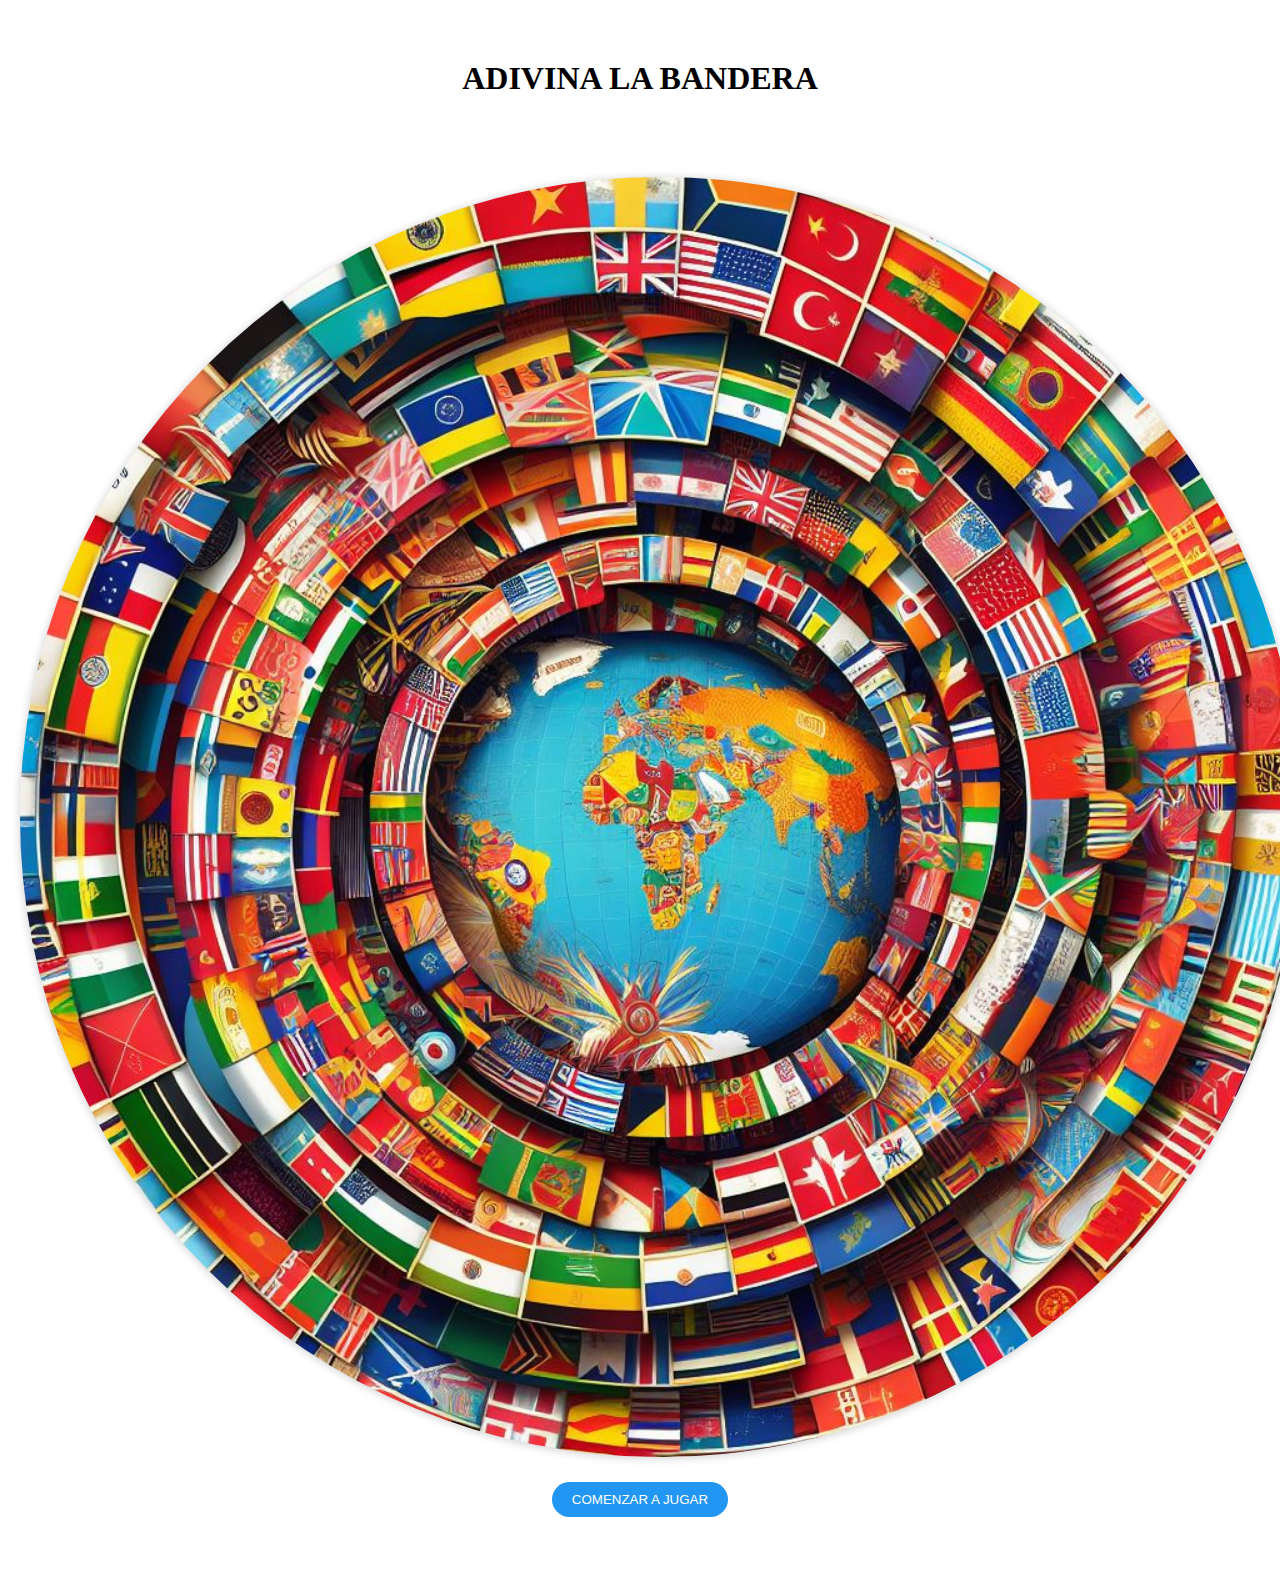
<file: bandera.html>
<!DOCTYPE html>
<html lang="en">
<head>
    <meta charset="UTF-8">
    <meta name="viewport" content="width=device-width, initial-scale=1.0">
    <title>Document</title>
    <link rel="stylesheet" href="bandera.css">
</head>
<body>

    <h1>ADIVINA LA BANDERA</h1>

    <!-- Pantalla inicial -->
    <div id="pantalla-inicial">
        <img   class="card" src="img/bandera.jpeg" alt="">
        <button class="btn" onclick="comenzarJuego()">COMENZAR A JUGAR</button>
    </div>

    <!-- Pantalla juego -->
    <div class="pantalla-juego" id="pantalla-juego">
        <img src="img/ad.svg" alt="" id="imgBandera">
        <div class="opciones">
            <div class="opcion" id="op0" onclick="comprobarRespuesta(0)">
                <div class="letra" id="l0">A</div>
                <div class="nombre" id="n0">OPCION A</div>
            </div>
            <div class="opcion" id="op1" onclick="comprobarRespuesta(1)">
                <div class="letra" id="l1">B</div>
                <div class="nombre" id="n1">OPCION B</div>
            </div>
            <div class="opcion" id="op2" onclick="comprobarRespuesta(2)">
                <div class="letra" id="l2">C</div>
                <div class="nombre" id="n2">OPCION C</div>
            </div>
        </div>
    </div>
    <!-- Pantalla final -->
    <div id="pantalla-final">
        <h2>CORRECTAS: <span id="numCorrectas">3</span></h2>
        <h2>INCORRECTAS: <span id="numIncorrectas">2</span></h2>
        <button class="btn" onclick="volverAlInicio()">VOLVER AL INICIO</button>
    </div>





</body>

<script src="script.js"></script>
</html>
</file>
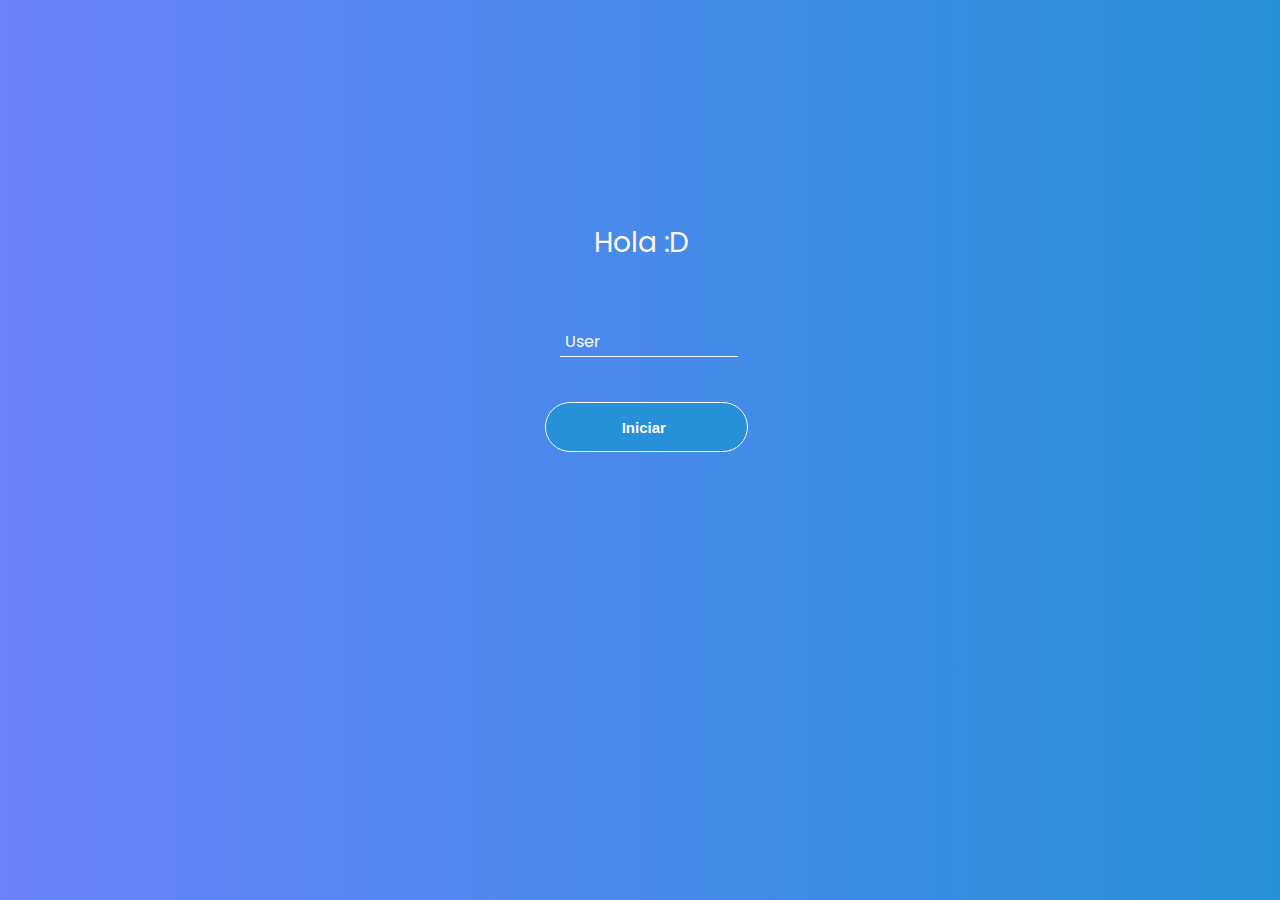
<file: login.html>
<!DOCTYPE html>
<html lang="es">
<head>
    <meta charset="UTF-8">
    <meta name="viewport" content="width=device-width, initial-scale=1.0">
    <meta http-equiv="X-UA-Compatible" content="ie=edge">
    <title>Ticfes</title>
    <link rel="stylesheet" href="login/registro.css">
    <link href="https://fonts.googleapis.com/css?family=Poppins:400,800,900" rel="stylesheet">
    <link rel="icon" type="image/png" href="temas/assets/img/icon.ico">
    <script src="js/login.js"></script>
</head>
<body>
    <form action="php/registro_usuario_be.php"   method="POST">
        <div class="form">
            <p class="titulo">Hola :D</p>
            <div class="grupo">
                <input type="text" name="nombre_completo" id="user" required><span class="barra"></span>
                <label>User</label>
            </div>

            <div  class="input">
                <link rel="stylesheet" href="index.html">
                <input  type="submit"  value="Iniciar">
            </div>

        </div>
    </form>
</body>
</html>
</file>
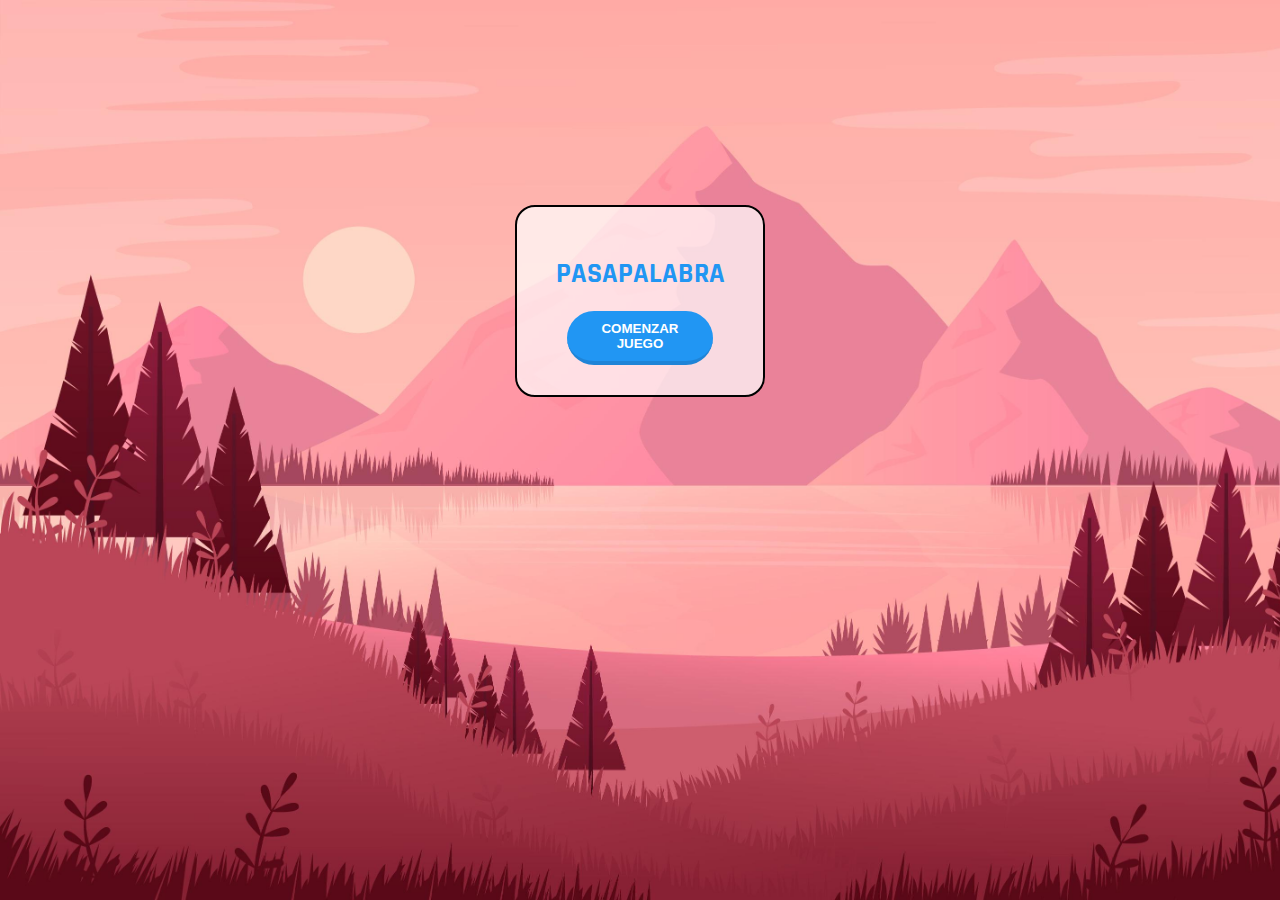
<file: pasa.html>
<!DOCTYPE html>
<html lang="en">
<head>
    <meta charset="UTF-8">
    <meta name="viewport" content="width=device-width, initial-scale=1.0">
    <title>Document</title>
    <head>
        <meta charset="UTF-8">
        <meta http-equiv="X-UA-Compatible" content="IE=edge">
        <meta name="viewport" content="width=device-width, initial-scale=1.0">
        <title>Document</title>
        <link rel="stylesheet" href="pasa-palabras.css">
    </head>
    <body>
        <br>
        <br>
        <br>
        <br>
        <br>
        <br>
        <br>

        <section id="pantalla-inicial">
            <h1>PASAPALABRA</h1>
            <button id="comenzar">COMENZAR JUEGO</button>
        </section>
        <section id="pantalla-juego">
            <div class="container">
                <span id="tiempo">60</span>
            </div>
        
            <div class="contendor-pregunta">
                <span id="letra-pregunta">Z</span>
                <h2 id="pregunta">Pregunta...</h2>
                <input type="text" id="respuesta">
                <div class="botones">
                    <button id="responder">Responder</button>
                    <button id="pasar">Pasa Palabra</button>
                </div>
            </div>
        </section>
        <section id="pantalla-final">
            <h1>Resumen</h1>
            <h3>Acertadas</h3>
            <span id="acertadas">
                10
            </span>
            <h3 id="score">40% de acierto</h3>
            <button id="recomenzar">Jugar de Nuevo</button>
        </section>
    
          
        <script src="pasa-palabras.js"></script>
    </body>
</html>
</file>
<file: bandera.css>
body{
    background-size: cover;
    background-attachment: fixed;
    margin: 0;
}
h1{
    width: fit-content;
    background-color: #fff;
    margin: 40px auto;
    border-radius: 60px;
    
    padding: 20px 30px;
    text-align: center;
}
footer{
    position: absolute;
    bottom: 0;
    left: 0;
    width: 100%;
    background-color: #000;
    color: #000;
    font-size: 12px;
    color: #fff;
    padding: 10px;
    text-align: center;
}

/* PANTALLA INICIO */
#pantalla-inicial{
    display: block;
    text-align: center;
    font-size: 30px;
}
#pantalla-inicial{
    margin: 60px 0;
}
.btn{
    border: none;
    background: #2196f3;
    color: #fff;
    padding: 10px 20px;
    border-radius: 50px;
    cursor: pointer;
    transition: .5s;
}
.btn:hover{
    transform: scale(1.1);
}


.card{

    width: 100%;
	display: flex;
	margin: 50%;
	width: 100%;
	margin: 20px;
	border-radius: 50%;
	overflow: hidden;
	background:#fff;
	box-shadow: 0px 1px 10px rgba(0,0,0,0.2);
	transition: all 400ms ease-out;
	cursor: default;
}
.card:hover{
	box-shadow: 5px 5px 20px rgba(0,0,0,0.4);
	transform: translateY(-3%);
}
































/* PANTALLA juego */
#pantalla-juego{
    display: none;
}
.pantalla-juego{
    max-width: 800px;
    margin: 50px auto;
    text-align: center;
}
.pantalla-juego img{
    max-width: 400px;
    width: 100%;
}
.opciones{
    max-width: 400px;
    margin: auto;
}
.opcion{
    display: flex;
    position: relative;
    align-items: center;
    max-width: 400px;
    margin: 30px auto;
    cursor: pointer;
}
.opcion .letra{
    background-color: #2196f3;
    width: 50px;
    height: 50px;
    font-size: 30px;
    font-weight: bold;
    color: #fff;
    text-align: center;
    border-radius: 50%;
    line-height: 35px;
    border: 5px solid #fff;
    position: relative;
}
.opcion .nombre{
    background: #fff;
    width: 100%;
    font-size: 25px;
    position: absolute;
    margin-left: 30px;
    z-index: -2;
    border-radius: 0 20px 20px 0;
    padding: 7px 0 7px 30px;
}
/* clases que se aplicará cuando haya acertada la opcion  */
.opcion .nombreAcertada{
    background-color: chartreuse;
    color: #fff;
}
.opcion .letraAcertada{
    background-color: chartreuse;
    color: #fff ;
}
/* clases que se aplicaran cuando se equivoque en la opcion elegida */
.opcion .nombreNoAcertada{
    background-color: rgb(207, 33, 33);
    color: #fff;
}
.opcion .letraNoAcertada{
    background-color: rgb(207, 33, 33);
    color: #fff;
}




/* PANTALLA final */
#pantalla-final{
    display: none;
    text-align: center;
}
#pantalla-final #numCorrectas{
    background-color: chartreuse;
    display: inline-block;
    width: 50px;
    height: 50px;
    border-radius: 50%;
    border: 5px solid #fff;
}
#pantalla-final #numIncorrectas{
    background-color: rgb(207, 33, 33);
    display: inline-block;
    width: 50px;
    height: 50px;
    border-radius: 50%;
    border: 5px solid #fff;
}
</file>
<file: login/registro.css>
:root{
    --colorTextos: #fcf8f8;
}

body {
    background: #2691d9;
    background: -webkit-linear-gradient(to right, #6A82FB, #2691d9);
    background: linear-gradient(to right, #6A82FB, #2691d9);
    font-family: 'Poppins', sans-serif;
    width: 99%;
    height:650px;
    display: flex;
    justify-content: center;
    align-items: center;
}

.titulo{
    text-align: center;
    padding: 10px 0;
    font-size: 28px;
    

}

form{
    width: 20%;
    padding: 10px 0;
    border-radius: 10px;
    
}

.form{
    width: 100%;
    margin: auto;
}

form .grupo{
    position: relative;
    margin: 45px;
}

input{
    background: none;
    color:#fcf8f8;
    font-size: 15px;
    padding: 10px 10px 10px 5px;
    display: block;
    width: 100%;
    border:none;
    border-bottom: 1px solid var(--colorTextos);
    resize: none;
}

input:focus{
    outline: none;
    color: rgb(255, 255, 255);
}

input:focus~label, 
input:valid~label, 
textarea:focus~label, textarea:valid~label{
    position: absolute;
    top: -14px;
    font-size: 12px;
    color: #fcf8f8;
}

label{
    color: var(--colorTextos);
    font-size: 16px;
    position: absolute;
    left: 5px;
    top:10px;
    transition: 0.5s ease all;
    pointer-events: none;
}


input:focus{
    width: 100%;
}

input[type="submit"]{
    margin: 30px;
    width: 80%;
    height: 50px;
    border: 1px solid;
    background: #2691d9;
    border-radius: 25px;
    color: #fcf8f8;
    font-weight: 700;
    cursor: pointer;
    outline: none;
    font-size: 15px;
    
  }
  input[type="submit"]:hover{
    border-color: #2691d9;
    transition: .5s;
  }
  .signup_link{
    margin: 30px 0;
    text-align: center;
    font-size: 16px;
    color: #666666;
  }
  .signup_link a{
    color: #2691d9;
    text-decoration: none;
  }
  .signup_link a:hover{
    text-decoration: underline;
  }
  
  p{
    color: #fcf8f8;
  }
  



@media screen and (max-width:1100px){
    form{
        width: 50%;
    }
}

@media screen and (max-width:600px){
    form{
        width: 60%;
    }
}

@media screen and (max-width:450px){
    form{
        width: 80%;
    }
}

@media screen and (max-width:300px){
    form{
        width: 90%;
    }
}
</file>
<file: pasa-palabras.css>
@import url('https://fonts.googleapis.com/css2?family=Rammetto+One&display=swap');
@import url('https://fonts.googleapis.com/css2?family=Rajdhani:wght@300;400;600;700&display=swap');
@media screen and (max-width: 500px) {
  }


*{
    box-sizing: border-box;
}
body{
    font-family: 'Rajdhani';
    background: url(img/fondo.jpg);
    background-attachment: fixed;
    background-size: cover;

    
}
#pantalla-inicial{
    display: block;
    max-width: 250px;
    margin: 50px auto;
    text-align: center;
    background:rgba(255, 255, 255, 0.7);
    padding: 30px;
    border: 2px solid #000;
    border-radius: 20px; 
}
#pantalla-inicial h1{
    font-size: 28px;
    color:#2196f3;
}
#pantalla-juego{
    display: none;
}
.container {
    position: relative;
    width: 250px;
    height: 250px;
    margin: 50px auto;
    border: 2px solid #000;
    border-radius: 50%;
    background:rgba(255, 255, 255, 0.7);
    display: flex;
    justify-content: center;
    align-items: center;
}
.container #tiempo{
    font-size: 50px;
    font-weight: bold;
}

.circle {
    position: absolute;
    width: 50px;
    height: 50px;
    border: 1px solid #000;
    background: #fff;
    color: #5972d9;
    border-radius: 50%;
    display: flex;
    justify-content: center;
    align-items: center;
    font-size: 20px;
    font-weight: bold;
    cursor: pointer;
    text-transform: uppercase;
}

.pregunta-actual{
    background-color: #000;
    color: #fff;
}
.bien-respondida{
    background-color: #3edbbb;
    color: #fff;
}
.mal-respondida{
    background-color:#fb797b;
    color: #fff;
}

.contendor-pregunta{
    background:rgba(255, 255, 255, 0.7);
    text-align: center;
    max-width: 700px;
    margin: auto;
    border: 2px solid #000;
    border-radius: 20px;
    padding: 0 20px;
}
.contendor-pregunta #letra-pregunta{
    border: 2px solid #000 ;
    display: inline-block;
    color: #000;
    font-weight: bold;
    padding: 5px 15px;
    font-size: 30px;
    position: relative;
    bottom: 25px;
    background-color: #fff;
}
.contendor-pregunta #pregunta{
    margin: 0;
    font-weight: normal;
}
.contendor-pregunta input{
    display: inline-block;
    margin: 10px 0;
    font-size: 25px;
    padding: 10px;
    text-align: center;
    width: 60%;
    border-radius: 30px;
    border: none;
    outline: none;
    border: 2px solid #ccc;
}
.botones{
    margin-bottom: 20px;
}
button{
    background-color: #2196f3;
    border: none;
    color: #fff;
    font-weight: bold;
    padding: 10px 15px;
    cursor: pointer;
    margin: 0 20px;
    border-radius: 30px;
    border-bottom: 4px solid #1f84d7 ;
}
button:hover{
    border-bottom: 4px solid transparent;
    background-color: #59b4fe;
}
#pantalla-final{
    display: none;
    max-width: 700px;
    margin: auto;
    text-align: center;
    background:rgba(255, 255, 255, 0.7);
    padding: 30px;
    border: 2px solid #000;
    border-radius: 20px; 
}
#pantalla-final span{
    display: block;
    background: #000;
    width: 100px;
    height: 100px;
    display: block;
    margin: auto;
    color: #fff;
    display: flex;
    justify-content: center;
    align-items: center;
    font-size: 60px;
    font-weight: bold;
    border-radius: 50%;
    margin-bottom: 30px;
}
</file>
